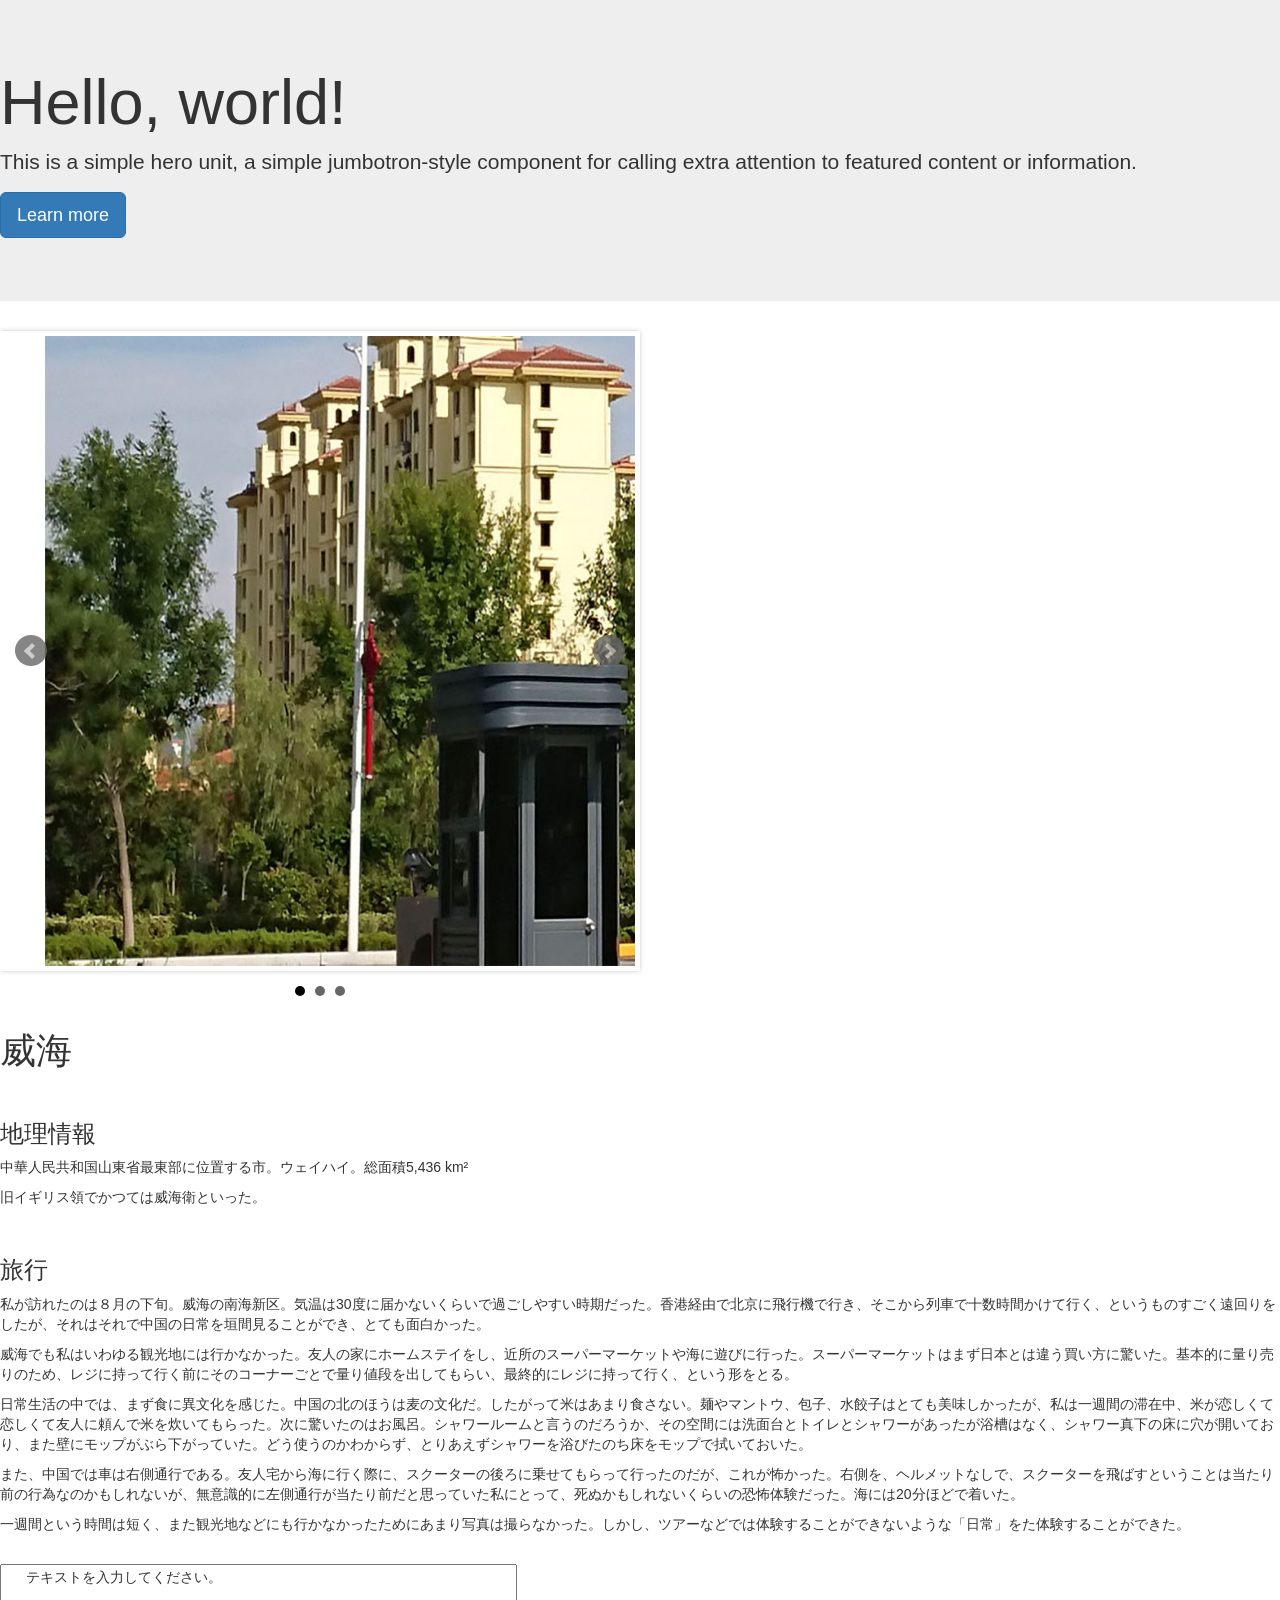
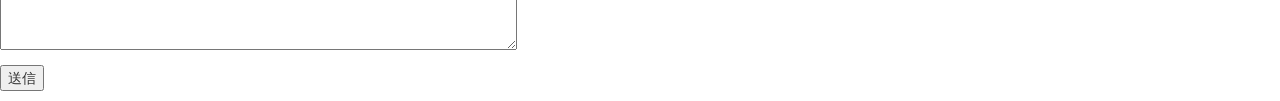
<file: index.html>
<!doctype html>
<html>
<head>
<meta charset="UTF-8">
<meta name="viewport" content="xidth=device-width, initial-scale=1">
<meta name="robots" content="noindex">
<meta charset="UTF-8">
<meta http-equiv="X-UA-Compatible" content="IE=edge">
<title>bxslider</title>
<link rel="stylesheet" href="bxslider-4-4.2.12/src/css/jquery.bxslider.css">
<link href="css/bootstrap.css" rel="stylesheet" type="text/css">
<script src="jquery-3.3.1.min.js"></script>
<script src="bxslider-4-4.2.12/src/js/jquery.bxslider.js"> 
	</script>
<script>
	$(function(){
		$("#frontpage-slider").bxSlider({auto:true,slideWidth:640,mode:'fade',speed:1000,});
	});
	</script>
<!-- HTML5 shim and Respond.js for IE8 support of HTML5 elements and media queries -->
<!-- WARNING: Respond.js doesn't work if you view the page via file:// -->
<!--[if lt IE 9]>
<script src="https://oss.maxcdn.com/html5shiv/3.7.2/html5shiv.min.js"></script>
<script src="https://oss.maxcdn.com/respond/1.4.2/respond.min.js"></script>
<![endif]-->
</head>

<body>
<div class="jumbotron">
  <h1>Hello, world!</h1>
  <p>This is a simple hero unit, a simple jumbotron-style component for calling extra attention to featured content or information.</p>
  <p><a class="btn btn-primary btn-lg" href="#" role="button">Learn more</a></p>
</div>

<div id="slider">
<ul class="aviaslider" id="frontpage-slider">
<li id="slider1"><img src="photo/weihai house.jpg" alt="slider1"></li>
<li id="slider2"><img src="photo/weihai station.jpg" alt="slider2"></li>
<li id="slider3"><img src="photo/weihai nature.jpg" alt="slider3"></li>
</ul>
				</div>
				
				
				<h1>威海</h1>
				<br>
				<h3>地理情報</h3>
			<p>中華人民共和国山東省最東部に位置する市。ウェイハイ。総面積5,436 km²</p>
			<p>旧イギリス領でかつては威海衛といった。</p>
		<br>
			
			<h3>旅行</h3>
<p>私が訪れたのは８月の下旬。威海の南海新区。気温は30度に届かないくらいで過ごしやすい時期だった。香港経由で北京に飛行機で行き、そこから列車で十数時間かけて行く、というものすごく遠回りをしたが、それはそれで中国の日常を垣間見ることができ、とても面白かった。</p>
<p>威海でも私はいわゆる観光地には行かなかった。友人の家にホームステイをし、近所のスーパーマーケットや海に遊びに行った。スーパーマーケットはまず日本とは違う買い方に驚いた。基本的に量り売りのため、レジに持って行く前にそのコーナーごとで量り値段を出してもらい、最終的にレジに持って行く、という形をとる。</p>
<p>日常生活の中では、まず食に異文化を感じた。中国の北のほうは麦の文化だ。したがって米はあまり食さない。麺やマントウ、包子、水餃子はとても美味しかったが、私は一週間の滞在中、米が恋しくて恋しくて友人に頼んで米を炊いてもらった。次に驚いたのはお風呂。シャワールームと言うのだろうか、その空間には洗面台とトイレとシャワーがあったが浴槽はなく、シャワー真下の床に穴が開いており、また壁にモップがぶら下がっていた。どう使うのかわからず、とりあえずシャワーを浴びたのち床をモップで拭いておいた。</p>
<p>また、中国では車は右側通行である。友人宅から海に行く際に、スクーターの後ろに乗せてもらって行ったのだが、これが怖かった。右側を、ヘルメットなしで、スクーターを飛ばすということは当たり前の行為なのかもしれないが、無意識的に左側通行が当たり前だと思っていた私にとって、死ぬかもしれないくらいの恐怖体験だった。海には20分ほどで着いた。</p>
<p>一週間という時間は短く、また観光地などにも行かなかったためにあまり写真は撮らなかった。しかし、ツアーなどでは体験することができないような「日常」をた体験することができた。</p>		
			
			<br>
			
	
			
<form action="result.php" method="post">
  <p>
    <textarea name="text" cols="60" rows="4">
      テキストを入力してください。
    </textarea>
  </p>
  <p>
    <input type="submit" value="送信">
  </p>
</form>
	
	
</body>
</html>
</file>
